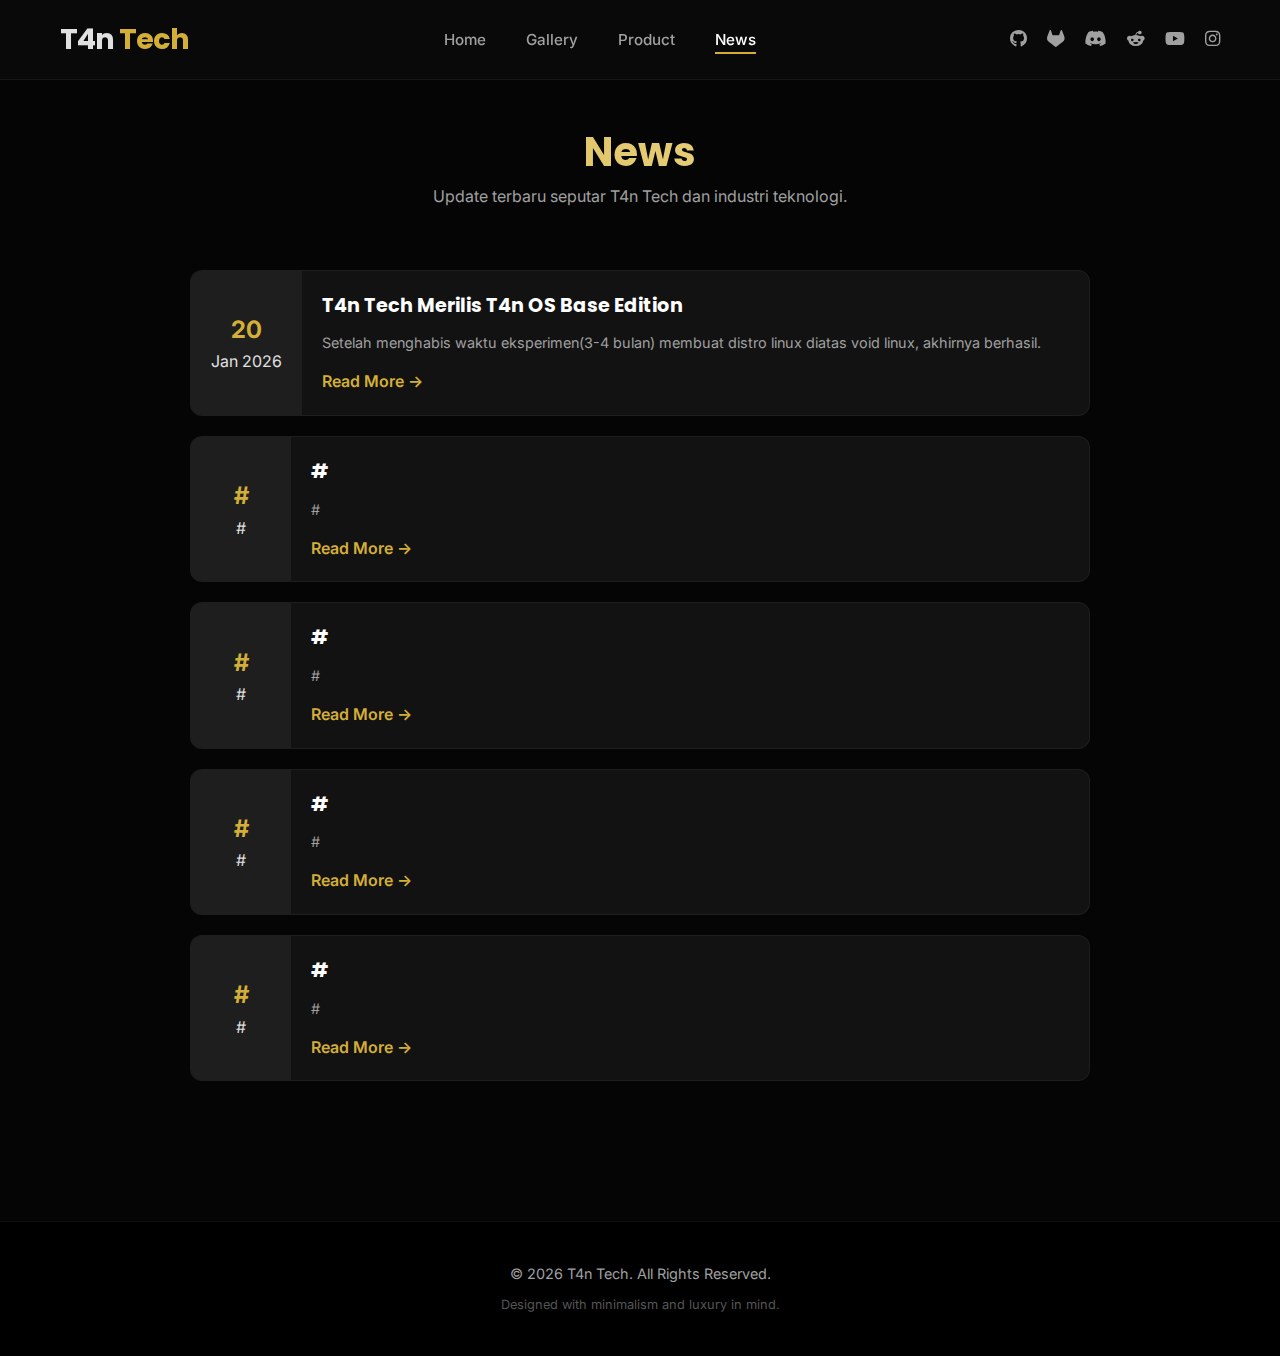
<file: page/news.html>
<!DOCTYPE html>
<html lang="id">
<head>
    <meta charset="UTF-8">
    <meta name="viewport" content="width=device-width, initial-scale=1.0">
    <title>News | T4n Tech</title>
    <link rel="icon" href="assets/logo/t4n-tech.svg" type="image/svg+xml">
    
    <!-- Font Google -->
    <link rel="preconnect" href="https://fonts.googleapis.com">
    <link rel="preconnect" href="https://fonts.gstatic.com" crossorigin>
    <link href="https://fonts.googleapis.com/css2?family=Inter:wght@300;400;600&family=Poppins:wght@500;700&display=swap" rel="stylesheet">
    
    <!-- FontAwesome -->
    <link rel="stylesheet" href="https://cdnjs.cloudflare.com/ajax/libs/font-awesome/6.4.0/css/all.min.css">

    <!-- File CSS Eksternal -->
    <link rel="stylesheet" href="../assets/style.css">
</head>
<body>
    <!-- HEADER -->
    <header>
        <div class="container nav-container">
            <a href="index.html" class="brand">T4n <span>Tech</span></a>
            
            <nav>
                <ul class="nav-links" id="navLinks">
                    <li><a class="nav-link" href="../index.html">Home</a></li>
                    <li><a class="nav-link" href="../page/gallery.html">Gallery</a></li>
                    <li><a class="nav-link" href="../page/product.html">Product</a></li>
                    <li><a class="nav-link active" href="#">News</a></li>
                </ul>
            </nav>
            
            <div class="social-icons">
                <a href="https://github.com/t4n-tech/" aria-label="GitHub"><i class="fab fa-github"></i></a>
                <a href="https://gitlab.com/t4n-tech" aria-label="GitLab"><i class="fab fa-gitlab"></i></a>
                <a href="#" aria-label="Discord"><i class="fab fa-discord"></i></a>
                <a href="#" aria-label="Reddit"><i class="fab fa-reddit-alien"></i></a>
                <a href="https://www.youtube.com/channel/UCPI_EsKI4C-XdoB5LKaBOiw" aria-label="YouTube"><i class="fab fa-youtube"></i></a>
                <a href="https://www.instagram.com/t4n_tech/" aria-label="Instagram"><i class="fab fa-instagram"></i></a>
            </div>

            <div class="hamburger" id="hamburger">
                <i class="fas fa-bars"></i>
            </div>
        </div>
    </header>

    <main>
        <!-- NEWS SECTION -->
        <section class="section-padding" style="padding-top: 120px;">
            <div class="container">
                <div style="text-align: center; margin-bottom: 60px;">
                    <h2 class="text-gradient" style="font-size: 2.5rem;">News</h2>
                    <p style="color: var(--text-muted);">Update terbaru seputar T4n Tech dan industri teknologi.</p>
                </div>

                <div class="news-list" style="max-width: 900px; margin: 0 auto;">
                    <!-- News 1 -->
                    <div class="news-item">
                        <div class="news-date">
                            <span>20</span>
                            <span>Jan 2026</span>
                        </div>
                        <div class="news-content">
                            <h3>T4n Tech Merilis T4n OS Base Edition</h3>
                            <p>Setelah menghabis waktu eksperimen(3-4 bulan) membuat distro linux diatas void linux, akhirnya berhasil.</p>
                            <a href="https://t4n-tech.github.io/t4n-os/" style="color: var(--accent-gold); font-weight: 600; margin-top: 15px; display: inline-block;">Read More →</a>
                        </div>
                    </div>

                    <!-- News 2 -->
                    <div class="news-item">
                        <div class="news-date">
                            <span>#</span>
                            <span>#</span>
                        </div>
                        <div class="news-content">
                            <h3>#</h3>
                            <p>#</p>
                            <a href="#" style="color: var(--accent-gold); font-weight: 600; margin-top: 15px; display: inline-block;">Read More →</a>
                        </div>
                    </div>

                    <!-- News 3 -->
                    <div class="news-item">
                        <div class="news-date">
                            <span>#</span>
                            <span>#</span>
                        </div>
                        <div class="news-content">
                            <h3>#</h3>
                            <p>#</p>
                            <a href="#" style="color: var(--accent-gold); font-weight: 600; margin-top: 15px; display: inline-block;">Read More →</a>
                        </div>
                    </div>

                    <!-- News 4 -->
                    <div class="news-item">
                        <div class="news-date">
                            <span>#</span>
                            <span>#</span>
                        </div>
                        <div class="news-content">
                            <h3>#</h3>
                            <p>#</p>
                            <a href="#" style="color: var(--accent-gold); font-weight: 600; margin-top: 15px; display: inline-block;">Read More →</a>
                        </div>
                    </div>

                    <!-- News 5 -->
                    <div class="news-item">
                        <div class="news-date">
                            <span>#</span>
                            <span>#</span>
                        </div>
                        <div class="news-content">
                            <h3>#</h3>
                            <p>#</p>
                            <a href="#" style="color: var(--accent-gold); font-weight: 600; margin-top: 15px; display: inline-block;">Read More →</a>
                        </div>
                    </div>
                </div>

            </div>
        </section>
    </main>

    <!-- FOOTER -->
    <footer>
        <div class="container">
            <p>&copy; 2026 T4n Tech. All Rights Reserved.</p>
            <p style="font-size: 0.8rem; margin-top: 10px; color: #555;">Designed with minimalism and luxury in mind.</p>
        </div>
    </footer>

    <!-- File JavaScript Eksternal -->
    <script src="../assets/script.js"></script>
</body>
</html>
</file>
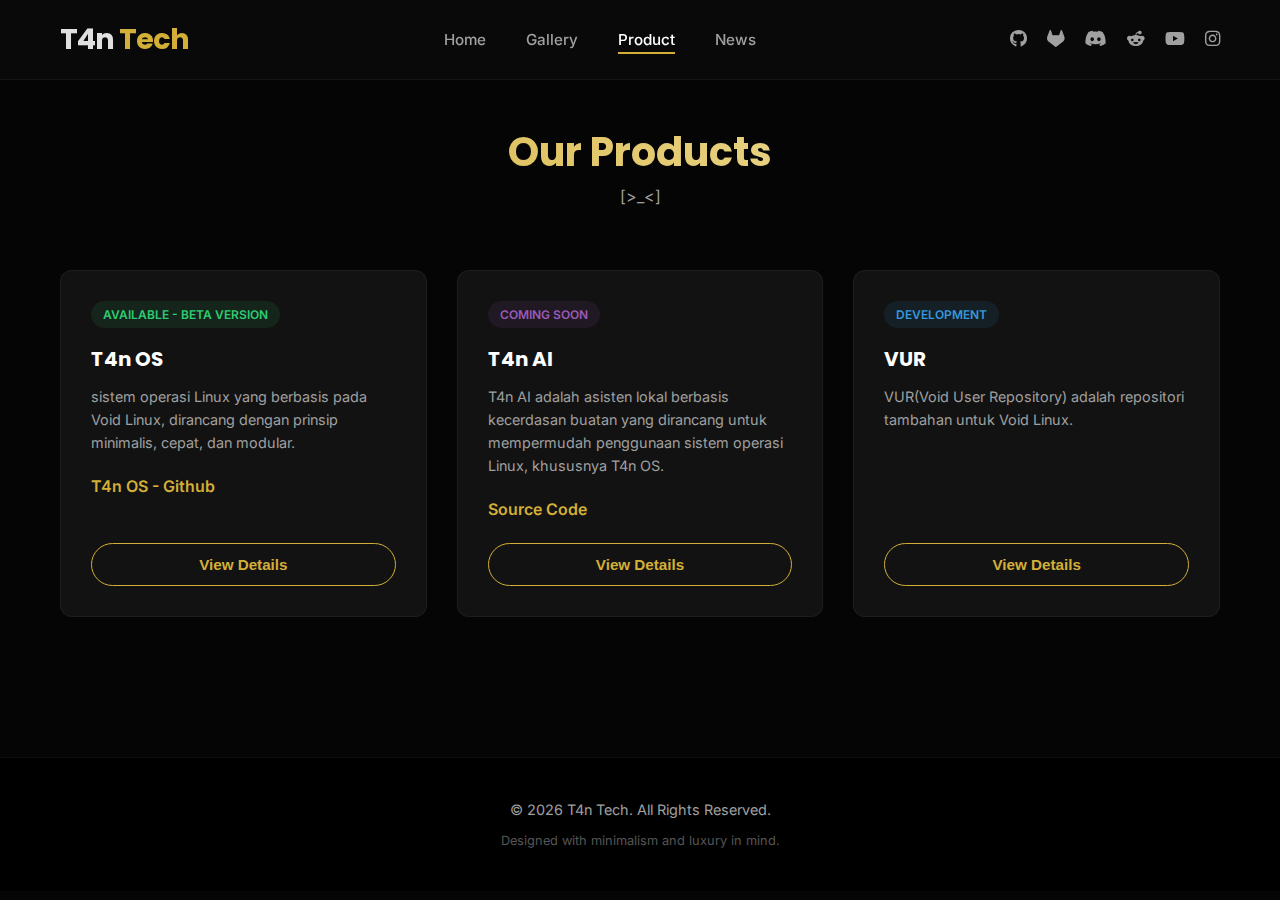
<file: page/product.html>
<!DOCTYPE html>
<html lang="id">
<head>
    <meta charset="UTF-8">
    <meta name="viewport" content="width=device-width, initial-scale=1.0">
    <title>Products | T4n Tech</title>
    <link rel="icon" href="assets/logo/t4n-tech.svg" type="image/svg+xml">
    
    <!-- Font Google -->
    <link rel="preconnect" href="https://fonts.googleapis.com">
    <link rel="preconnect" href="https://fonts.gstatic.com" crossorigin>
    <link href="https://fonts.googleapis.com/css2?family=Inter:wght@300;400;600&family=Poppins:wght@500;700&display=swap" rel="stylesheet">
    
    <!-- FontAwesome -->
    <link rel="stylesheet" href="https://cdnjs.cloudflare.com/ajax/libs/font-awesome/6.4.0/css/all.min.css">

    <!-- File CSS Eksternal -->
    <link rel="stylesheet" href="../assets/style.css">
</head>
<body>
    <!-- HEADER -->
    <header>
        <div class="container nav-container">
            <a href="../index.html" class="brand">T4n <span>Tech</span></a>
            
            <nav>
                <ul class="nav-links" id="navLinks">
                    <li><a class="nav-link" href="../index.html">Home</a></li>
                    <li><a class="nav-link" href="../page/gallery.html">Gallery</a></li>
                    <li><a class="nav-link active" href="#">Product</a></li>
                    <li><a class="nav-link" href="../page/news.html">News</a></li>
                </ul>
            </nav>
            
            <div class="social-icons">
                <a href="https://github.com/t4n-tech/" aria-label="GitHub"><i class="fab fa-github"></i></a>
                <a href="https://gitlab.com/t4n-tech" aria-label="GitLab"><i class="fab fa-gitlab"></i></a>
                <a href="#" aria-label="Discord"><i class="fab fa-discord"></i></a>
                <a href="#" aria-label="Reddit"><i class="fab fa-reddit-alien"></i></a>
                <a href="https://www.youtube.com/channel/UCPI_EsKI4C-XdoB5LKaBOiw" aria-label="YouTube"><i class="fab fa-youtube"></i></a>
                <a href="https://www.instagram.com/t4n_tech/" aria-label="Instagram"><i class="fab fa-instagram"></i></a>
            </div>

            <div class="hamburger" id="hamburger">
                <i class="fas fa-bars"></i>
            </div>
        </div>
    </header>

    <main>
        <!-- PRODUCT SECTION -->
        <section class="section-padding" style="padding-top: 120px;">
            <div class="container">
                <div style="text-align: center; margin-bottom: 60px;">
                    <h2 class="text-gradient" style="font-size: 2.5rem;">Our Products</h2>
                    <p style="color: var(--text-muted);">[>_<]</p>
                </div>

                <div class="product-grid">
                    <!-- Product 1 -->
                    <div class="product-card">
                        <div>
                            <span class="status-badge status-available">Available - Beta Version</span>
                            <h3 class="product-title">T4n OS</h3>
                            <p class="product-desc">sistem operasi Linux yang berbasis pada Void Linux, dirancang dengan prinsip minimalis, cepat, dan modular.</p>
                            <div style="margin-top: 20px;">
                                <span style="color: var(--accent-gold); font-weight: 600;"><a href="https://github.com/t4n-tech/t4n-os">T4n OS - Github</a></span>
                            </div>
                        </div>
                        <button class="btn btn-outline" style="width: 100%; margin-top: 20px;"><a href="https://t4n-tech.github.io/t4n-os/">View Details</a></button>
                    </div>

                    <!-- Product 2 -->
                    <div class="product-card">
                        <div>
                            <span class="status-badge status-coming">Coming Soon</span>
                            <h3 class="product-title">T4n AI</h3>
                            <p class="product-desc">T4n AI adalah asisten lokal berbasis kecerdasan buatan yang dirancang untuk mempermudah penggunaan sistem operasi Linux, khususnya T4n OS.</p>
                            <div style="margin-top: 20px;">
                                <span style="color: var(--accent-gold); font-weight: 600;"><a href="https://github.com/t4n-tech/t4n-ai">Source Code</a></span>
                            </div>
                        </div>
                        <button class="btn btn-outline" style="width: 100%; margin-top: 20px;"><a href="#">View Details</a></button>
                    </div>

                    <!-- Product 3 -->
                    <div class="product-card">
                        <div>
                            <span class="status-badge status-dev">Development</span>
                            <h3 class="product-title">VUR</h3>
                            <p class="product-desc">VUR(Void User Repository) adalah repositori tambahan untuk Void Linux.</p>
                        </div>
                        <button class="btn btn-outline" style="width: 100%; margin-top: 20px;"><a href="https://gitlab.com/t4n-tech/vur">View Details</a></button>
                    </div>

                </div>
            </div>
        </section>
    </main>

    <!-- FOOTER -->
    <footer>
        <div class="container">
            <p>&copy; 2026 T4n Tech. All Rights Reserved.</p>
            <p style="font-size: 0.8rem; margin-top: 10px; color: #555;">Designed with minimalism and luxury in mind.</p>
        </div>
    </footer>

    <!-- File JavaScript Eksternal -->
    <script src="../assets/script.js"></script>
</body>
</html>
</file>
<file: assets/style.css>
/* --- VARIABEL & RESET --- */
:root {
    --bg-body: #050505;
    --bg-card: #121212;
    --bg-nav: rgba(10, 10, 10, 0.85);
    --text-main: #e0e0e0;
    --text-muted: #a0a0a0;
    --accent-gold: #d4af37;
    --accent-purple: #9d4edd;
    --gradient-accent: linear-gradient(135deg, #d4af37 0%, #9d4edd 100%);
    --gradient-text: linear-gradient(90deg, #d4af37, #f3e5ab);
    --container-width: 1200px;
    --header-height: 80px;
    --border-radius: 12px;
    --transition-smooth: all 0.4s cubic-bezier(0.25, 0.8, 0.25, 1);
}

* {
    margin: 0;
    padding: 0;
    box-sizing: border-box;
}

body {
    font-family: 'Inter', sans-serif;
    background-color: var(--bg-body);
    color: var(--text-main);
    line-height: 1.6;
    overflow-x: hidden;
}

h1, h2, h3, h4 {
    font-family: 'Poppins', sans-serif;
    color: #fff;
}

a {
    text-decoration: none;
    color: inherit;
    transition: var(--transition-smooth);
}

ul {
    list-style: none;
}

img {
    max-width: 100%;
    display: block;
}

/* --- UTILITY CLASSES --- */
.container {
    max-width: var(--container-width);
    margin: 0 auto;
    padding: 0 20px;
}

.section-padding {
    padding: 80px 0;
}

.text-gradient {
    background: var(--gradient-text);
    -webkit-background-clip: text;
    -webkit-text-fill-color: transparent;
    font-weight: 700;
}

.btn {
    display: inline-block;
    padding: 12px 30px;
    border-radius: 50px;
    font-weight: 600;
    font-size: 0.95rem;
    cursor: pointer;
    border: 1px solid transparent;
    transition: var(--transition-smooth);
    text-align: center;
}

.btn-primary {
    background: var(--accent-gold);
    color: #000;
}

.btn-primary:hover {
    background: #f3e5ab;
    transform: translateY(-2px);
    box-shadow: 0 5px 15px rgba(212, 175, 55, 0.3);
}

.btn-outline {
    border-color: var(--accent-gold);
    color: var(--accent-gold);
    background: transparent;
}

.btn-outline:hover {
    background: var(--accent-gold);
    color: #000;
}

/* --- HEADER & NAVBAR --- */
header {
    position: fixed;
    top: 0;
    width: 100%;
    height: var(--header-height);
    background: var(--bg-nav);
    backdrop-filter: blur(10px);
    z-index: 1000;
    border-bottom: 1px solid rgba(255, 255, 255, 0.05);
    display: flex;
    align-items: center;
}

.nav-container {
    display: flex;
    justify-content: space-between;
    align-items: center;
    width: 100%;
}

.brand {
    font-size: 1.8rem;
    font-weight: 700;
    font-family: 'Poppins', sans-serif;
    letter-spacing: -1px;
}

.brand span {
    color: var(--accent-gold);
}

.nav-links {
    display: flex;
    gap: 40px;
}

.nav-link {
    font-size: 0.95rem;
    font-weight: 500;
    color: var(--text-muted);
    position: relative;
}

.nav-link:hover, .nav-link.active {
    color: #fff;
}

.nav-link::after {
    content: '';
    position: absolute;
    bottom: -5px;
    left: 0;
    width: 0;
    height: 2px;
    background: var(--accent-gold);
    transition: var(--transition-smooth);
}

.nav-link:hover::after, .nav-link.active::after {
    width: 100%;
}

.social-icons {
    display: flex;
    gap: 20px;
}

.social-icons a {
    color: var(--text-muted);
    font-size: 1.1rem;
}

.social-icons a:hover {
    color: var(--accent-gold);
    transform: scale(1.1);
}

.hamburger {
    display: none;
    cursor: pointer;
    font-size: 1.5rem;
}

/* --- HOME HERO --- */
.hero {
    height: 90vh;
    display: flex;
    align-items: center;
    justify-content: center;
    text-align: center;
    background: radial-gradient(circle at center, #1a1a1a 0%, #050505 70%);
    padding-top: var(--header-height);
}

.hero-content h1 {
    font-size: 3.5rem;
    margin-bottom: 20px;
    line-height: 1.2;
}

.hero-content p {
    font-size: 1.1rem;
    color: var(--text-muted);
    max-width: 600px;
    margin: 0 auto 40px;
}

.vision-mission {
    display: grid;
    grid-template-columns: 1fr 1fr;
    gap: 40px;
    margin-top: 80px;
}

.vm-card {
    background: var(--bg-card);
    padding: 40px;
    border-radius: var(--border-radius);
    border: 1px solid rgba(255, 255, 255, 0.05);
    text-align: left;
}

.vm-card h3 {
    margin-bottom: 15px;
    color: var(--accent-gold);
}

/* --- FOUNDER PROFILE SECTION --- */
.section {
    padding: 60px 0;
}

.section-compact {
    padding: 40px 0;
}

.section-title {
    text-align: center;
    font-size: 2.2rem;
    margin-bottom: 10px;
    color: #fff;
}

.section-subtitle {
    text-align: center;
    color: var(--text-muted);
    margin-bottom: 40px;
    font-size: 1rem;
}

/* Developer Card */
.developers-grid {
    display: flex;
    justify-content: center;
    gap: 40px;
    margin-top: 20px;
}

.developer-card {
    background-color: var(--bg-card);
    padding: 30px;
    border-radius: var(--border-radius);
    text-align: center;
    border: 1px solid rgba(255, 255, 255, 0.05);
    transition: transform 0.3s ease, box-shadow 0.3s ease;
    max-width: 320px;
    width: 100%;
}

.developer-card:hover {
    transform: translateY(-8px);
    box-shadow: 0 8px 16px rgba(212, 175, 55, 0.2);
    border-color: rgba(212, 175, 55, 0.3);
}

.developer-img {
    width: 120px;
    height: 120px;
    border-radius: 50%;
    object-fit: cover;
    border: 3px solid var(--accent-gold);
    margin: 0 auto 20px auto;
    transition: transform 0.3s ease;
}

.developer-card:hover .developer-img {
    transform: scale(1.05);
}

.developer-card h3 {
    font-size: 1.4rem;
    margin-bottom: 8px;
    color: #fff;
}

.developer-card p {
    color: var(--text-muted);
    margin-bottom: 20px;
    font-size: 0.95rem;
}

.developer-socials {
    display: flex;
    justify-content: center;
    align-items: center;
    flex-wrap: wrap;
    gap: 10px;
}

.developer-link {
    color: var(--accent-gold);
    font-weight: 600;
    font-size: 0.9rem;
    display: flex;
    align-items: center;
    gap: 5px;
    transition: var(--transition-smooth);
}

.developer-link:hover {
    color: #f3e5ab;
}

.developer-link i {
    font-size: 1.1rem;
}

.developer-separator {
    color: var(--text-muted);
    font-weight: 300;
}

/* --- GALLERY --- */
.gallery-grid {
    display: grid;
    grid-template-columns: repeat(auto-fill, minmax(300px, 1fr));
    gap: 20px;
}

.gallery-item {
    position: relative;
    border-radius: var(--border-radius);
    overflow: hidden;
    height: 300px;
    cursor: pointer;
}

.gallery-item img {
    width: 100%;
    height: 100%;
    object-fit: cover;
    transition: transform 0.6s ease;
}

.gallery-overlay {
    position: absolute;
    bottom: 0;
    left: 0;
    width: 100%;
    padding: 20px;
    background: linear-gradient(to top, rgba(0,0,0,0.9), transparent);
    opacity: 0;
    transform: translateY(20px);
    transition: var(--transition-smooth);
}

.gallery-item:hover img {
    transform: scale(1.1);
}

.gallery-item:hover .gallery-overlay {
    opacity: 1;
    transform: translateY(0);
}

/* --- PRODUCT --- */
.product-grid {
    display: grid;
    grid-template-columns: repeat(auto-fill, minmax(280px, 1fr));
    gap: 30px;
}

.product-card {
    background: var(--bg-card);
    border: 1px solid rgba(255, 255, 255, 0.05);
    border-radius: var(--border-radius);
    padding: 30px;
    transition: var(--transition-smooth);
    position: relative;
    overflow: hidden;
    display: flex;
    flex-direction: column;
    justify-content: space-between;
}

.product-card:hover {
    transform: translateY(-10px);
    border-color: var(--accent-gold);
    box-shadow: 0 10px 30px rgba(0, 0, 0, 0.5);
}

.product-card::before {
    content: '';
    position: absolute;
    top: 0;
    left: 0;
    width: 100%;
    height: 4px;
    background: var(--gradient-text);
    transform: scaleX(0);
    transform-origin: left;
    transition: var(--transition-smooth);
}

.product-card:hover::before {
    transform: scaleX(1);
}

.status-badge {
    display: inline-block;
    padding: 4px 12px;
    border-radius: 20px;
    font-size: 0.75rem;
    font-weight: 600;
    margin-bottom: 15px;
    text-transform: uppercase;
}

.status-available { background: rgba(46, 204, 113, 0.1); color: #2ecc71; }
.status-dev { background: rgba(52, 152, 219, 0.1); color: #3498db; }
.status-coming { background: rgba(155, 89, 182, 0.1); color: #9b59b6; }

.product-title {
    font-size: 1.25rem;
    margin-bottom: 10px;
}

.product-desc {
    color: var(--text-muted);
    font-size: 0.9rem;
    margin-bottom: 20px;
}

/* --- NEWS --- */
.news-list {
    display: flex;
    flex-direction: column;
    gap: 20px;
}

.news-item {
    display: flex;
    background: var(--bg-card);
    border-radius: var(--border-radius);
    overflow: hidden;
    border: 1px solid rgba(255, 255, 255, 0.05);
    transition: var(--transition-smooth);
}

.news-item:hover {
    border-color: rgba(255, 255, 255, 0.2);
    transform: translateX(10px);
}

.news-date {
    background: rgba(255, 255, 255, 0.05);
    padding: 20px;
    display: flex;
    flex-direction: column;
    justify-content: center;
    align-items: center;
    min-width: 100px;
    text-align: center;
}

.news-date span:first-child {
    font-size: 1.5rem;
    font-weight: 700;
    color: var(--accent-gold);
}

.news-content {
    padding: 20px;
    flex: 1;
}

.news-content h3 {
    font-size: 1.2rem;
    margin-bottom: 10px;
}

.news-content p {
    color: var(--text-muted);
    font-size: 0.9rem;
    line-height: 1.6;
}

/* --- FOOTER --- */
footer {
    background: #000;
    padding: 40px 0;
    border-top: 1px solid rgba(255, 255, 255, 0.05);
    margin-top: 60px;
    text-align: center;
    color: var(--text-muted);
    font-size: 0.9rem;
}

/* --- FORM INPUT --- */
input, textarea {
    font-family: 'Inter', sans-serif;
    font-size: 0.95rem;
    color: white;
}

input:focus, textarea:focus {
    outline: none;
    border-color: var(--accent-gold);
}

/* --- RESPONSIVE --- */
@media (max-width: 768px) {
    .hero-content h1 { font-size: 2.2rem; }
    
    .hamburger { 
        display: block; 
        color: #fff; 
    }
    
    .nav-links {
        position: fixed;
        top: var(--header-height);
        left: 0;
        width: 100%;
        background: var(--bg-card);
        flex-direction: column;
        padding: 20px;
        gap: 20px;
        border-bottom: 1px solid rgba(255, 255, 255, 0.1);
        transform: translateY(-150%);
        transition: var(--transition-smooth);
        z-index: 999;
    }
    
    .nav-links.mobile-active {
        transform: translateY(0);
    }
    
    .nav-container {
        padding: 0 20px;
    }

    .social-icons {
        display: none;
    }
    
    .vision-mission { 
        grid-template-columns: 1fr; 
        margin-top: 50px;
    }
    
    .news-item { 
        flex-direction: column; 
    }
    
    .news-date { 
        flex-direction: row; 
        gap: 10px; 
        justify-content: flex-start; 
        padding: 10px 20px;
        min-width: auto;
    }
    
    .gallery-grid {
        grid-template-columns: 1fr;
    }
    
    .product-grid {
        grid-template-columns: 1fr;
    }
    
    .developer-card {
        max-width: 280px;
        padding: 25px 20px;
    }
    
    .developer-img {
        width: 100px;
        height: 100px;
    }
    
    .developer-card h3 {
        font-size: 1.2rem;
    }
    
    .developer-socials {
        flex-direction: column;
        gap: 8px;
    }
    
    .developer-separator {
        display: none;
    }
}
</file>
